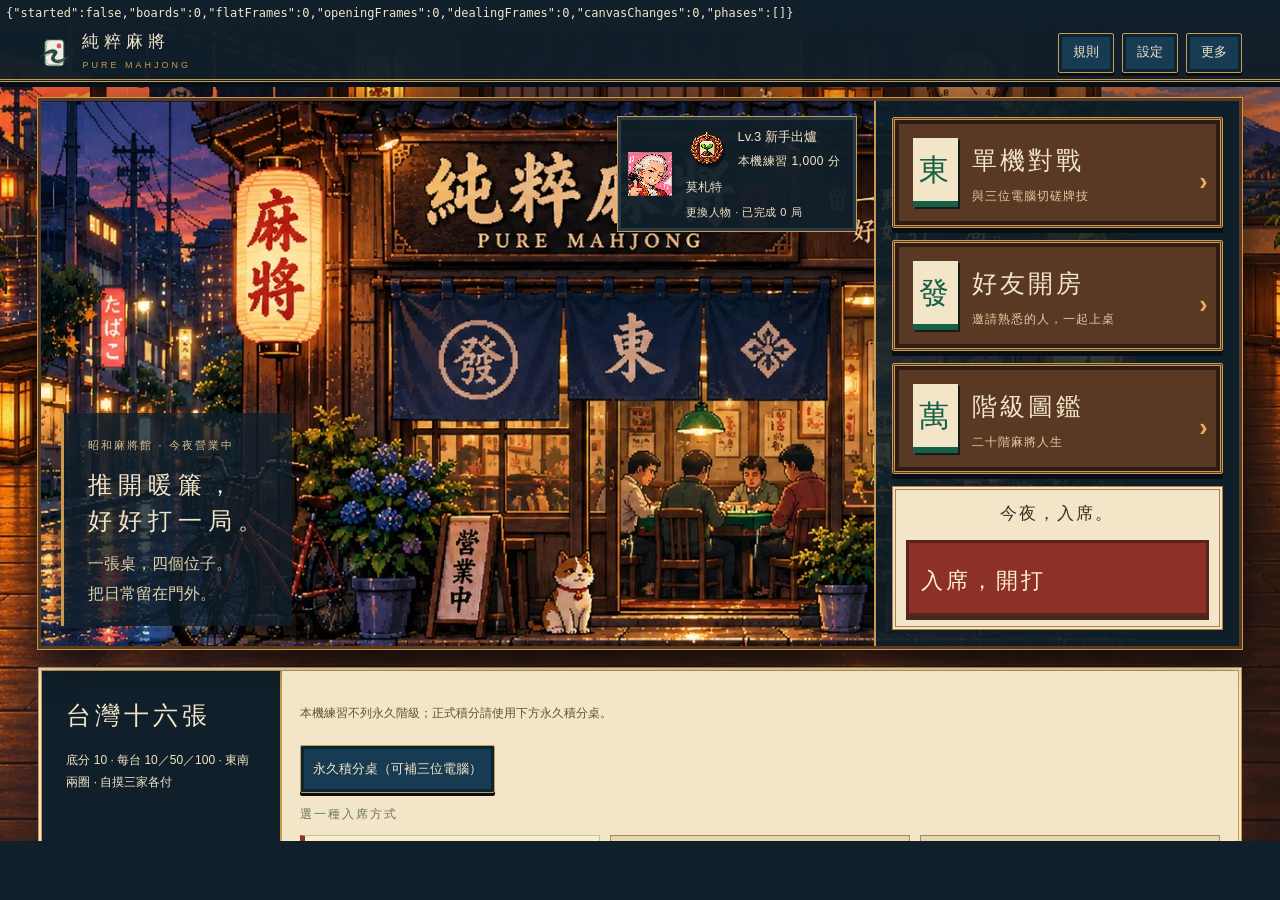
<file: tests/continuous-table.html>
<!doctype html><html lang="zh-Hant"><meta charset="utf-8"><title>立體牌桌連續性回歸測試</title><style>body{margin:0;background:#101f2a;color:#f3e5c7;font:12px monospace}pre{margin:0;padding:6px;white-space:pre-wrap}iframe{width:100%;height:calc(100vh - 85px);border:0}</style><pre id="trace">等待牌桌…</pre><iframe title="連續性測試遊戲" src="../index.html"></iframe><script>
const report={started:false,boards:0,flatFrames:0,openingFrames:0,dealingFrames:0,canvasChanges:0,phases:[]};let lastBoard,lastCanvas,lastPhase;const out=document.querySelector('#trace');const frame=document.querySelector('iframe');
function sample(){const d=frame.contentDocument,b=d?.querySelector('.immersive-table');if(b){const canvas=b.querySelector('.mahjong-canvas'),ready=b.classList.contains('three-table');if(ready){report.started=true;if(b!==lastBoard){report.boards++;lastBoard=b}if(lastCanvas&&canvas!==lastCanvas)report.canvasChanges++;lastCanvas=canvas;const phase=b.classList.contains('is-opening')?'opening':b.classList.contains('is-dealing')?'drawing':'playing';if(phase==='opening')report.openingFrames++;if(phase==='drawing')report.dealingFrames++;if(phase!==lastPhase){report.phases.push(phase);lastPhase=phase}}else if(report.started&&!b.classList.contains('three-loading'))report.flatFrames++;}out.textContent=JSON.stringify(report);requestAnimationFrame(sample)}frame.addEventListener('load',()=>requestAnimationFrame(sample),{once:true});
</script></html>
</file>
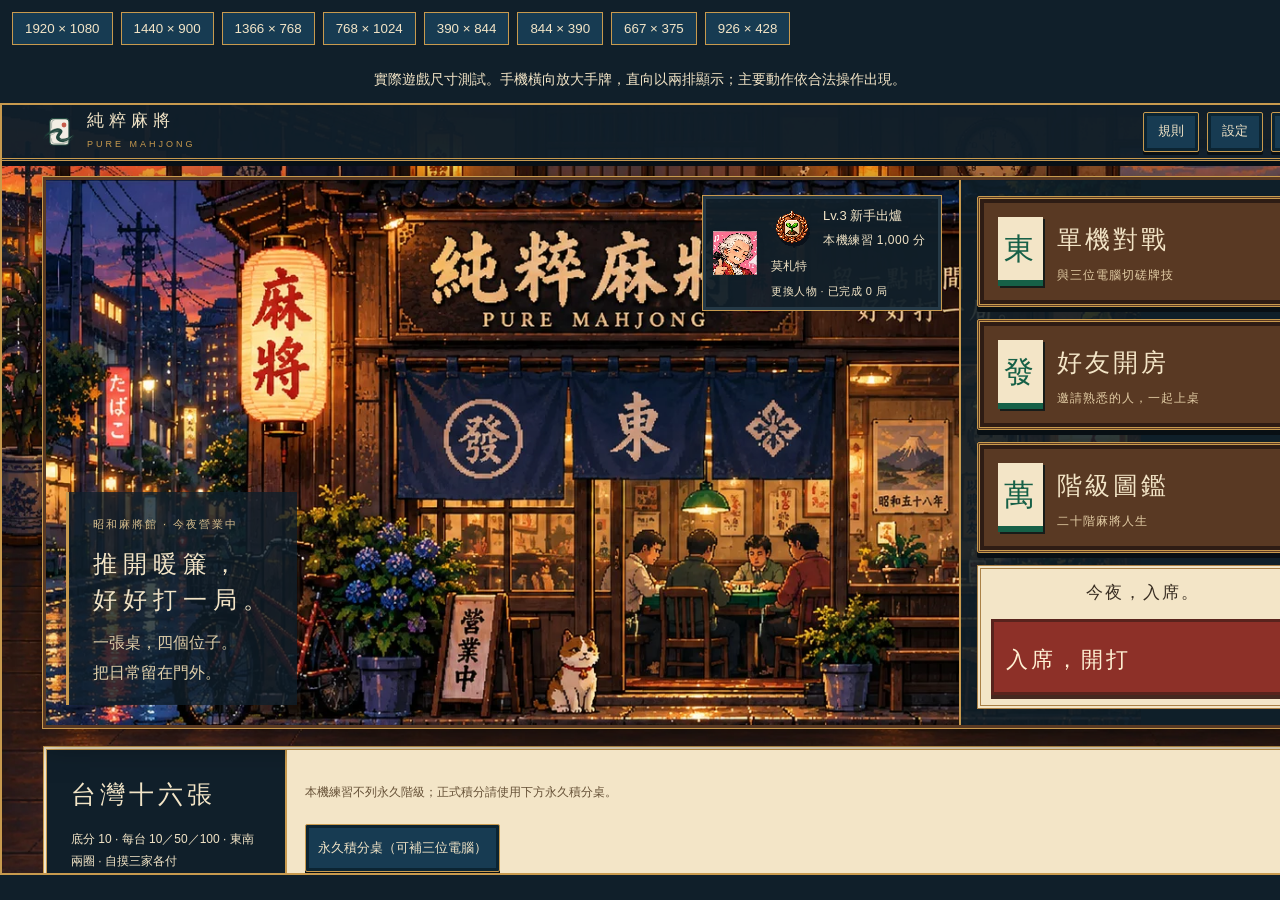
<file: tests/table-sizes.html>
<!doctype html><html lang="zh-Hant"><meta charset="utf-8"><meta name="viewport" content="width=device-width,initial-scale=1"><title>V1.5 牌桌尺寸檢查</title><style>body{margin:0;background:#101f2a;color:#f3e5c7;font:14px sans-serif}nav{position:sticky;top:0;padding:12px;background:#101f2a;z-index:2;display:flex;gap:8px;flex-wrap:wrap}button{padding:8px 12px;background:#173b52;color:#f3e5c7;border:1px solid #c89a4e}iframe{display:block;border:2px solid #c89a4e;margin:10px auto;max-width:none}p{text-align:center}</style><nav aria-label="測試尺寸"><button data-size="1920,1080">1920 × 1080</button><button data-size="1440,900">1440 × 900</button><button data-size="1366,768">1366 × 768</button><button data-size="768,1024">768 × 1024</button><button data-size="390,844">390 × 844</button><button data-size="844,390">844 × 390</button><button data-size="667,375">667 × 375</button><button data-size="926,428">926 × 428</button></nav><p>實際遊戲尺寸測試。手機橫向放大手牌，直向以兩排顯示；主要動作依合法操作出現。</p><iframe title="遊戲尺寸測試" src="../index.html" width="1366" height="768"></iframe><script>document.querySelectorAll('[data-size]').forEach(b=>b.onclick=()=>{const [w,h]=b.dataset.size.split(',');const f=document.querySelector('iframe');f.width=w;f.height=h});</script></html>
</file>
